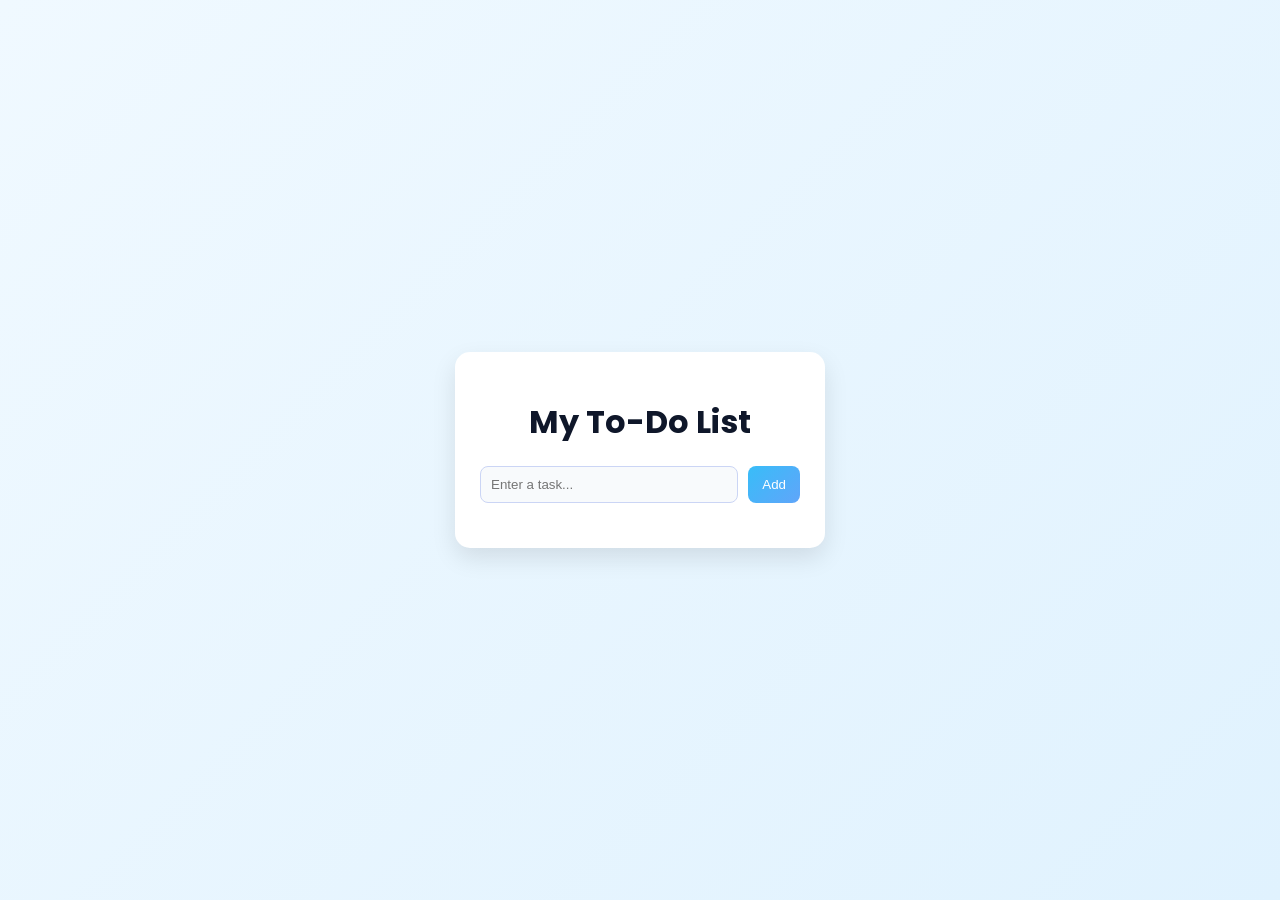
<file: index.html>
<!DOCTYPE html>
<html lang="en">
<head>
  <meta charset="UTF-8">
  <title>To-Do App</title>
  <link rel="stylesheet" href="style.css">
  <link href="https://fonts.googleapis.com/css2?family=Poppins&display=swap" rel="stylesheet">
</head>
<body>

  <div class="container">
    <h1>My To-Do List</h1>

    <div class="input-section">
      <input type="text" id="taskInput" placeholder="Enter a task...">
      <button onclick="addTask()">Add</button>
    </div>

    <ul id="taskList"></ul>
  </div>

  <script src="script.js"></script>
</body>
</html>
</file>
<file: style.css>
body {
  margin: 0;
  font-family: 'Poppins', sans-serif;
  background: linear-gradient(135deg, #f0f9ff, #e0f2fe);
  color: #1e293b;
  display: flex;
  justify-content: center;
  align-items: center;
  height: 100vh;
}

/* Soft card */
.container {
  background: #ffffff;
  padding: 25px;
  border-radius: 15px;
  width: 320px;
  box-shadow: 0 10px 25px rgba(0,0,0,0.1);
}

h1 {
  text-align: center;
  margin-bottom: 20px;
  color: #0f172a;
}

/* Input section */
.input-section {
  display: flex;
  gap: 10px;
}

input {
  flex: 1;
  padding: 10px;
  border-radius: 8px;
  border: 1px solid #cbd5f5;
  outline: none;
  background: #f8fafc;
}

/* Button */
button {
  padding: 10px 14px;
  border: none;
  background: linear-gradient(135deg, #38bdf8, #60a5fa);
  color: white;
  border-radius: 8px;
  cursor: pointer;
  transition: 0.3s;
}

button:hover {
  transform: scale(1.05);
  box-shadow: 0 5px 15px rgba(56,189,248,0.4);
}

/* Task list */
ul {
  list-style: none;
  padding: 0;
  margin-top: 20px;
}

/* Task items */
li {
  background: #f1f5f9;
  padding: 12px;
  margin-bottom: 10px;
  border-radius: 8px;
  display: flex;
  justify-content: space-between;
  align-items: center;
  transition: 0.3s;
}

li:hover {
  transform: translateX(5px);
}

/* Completed task */
li.completed {
  text-decoration: line-through;
  opacity: 0.5;
}

/* Delete button */
.delete-btn {
  background: #f87171;
  border: none;
  color: white;
  padding: 6px 8px;
  border-radius: 6px;
  cursor: pointer;
  transition: 0.3s;
}

.delete-btn:hover {
  transform: scale(1.1);
}
</file>
